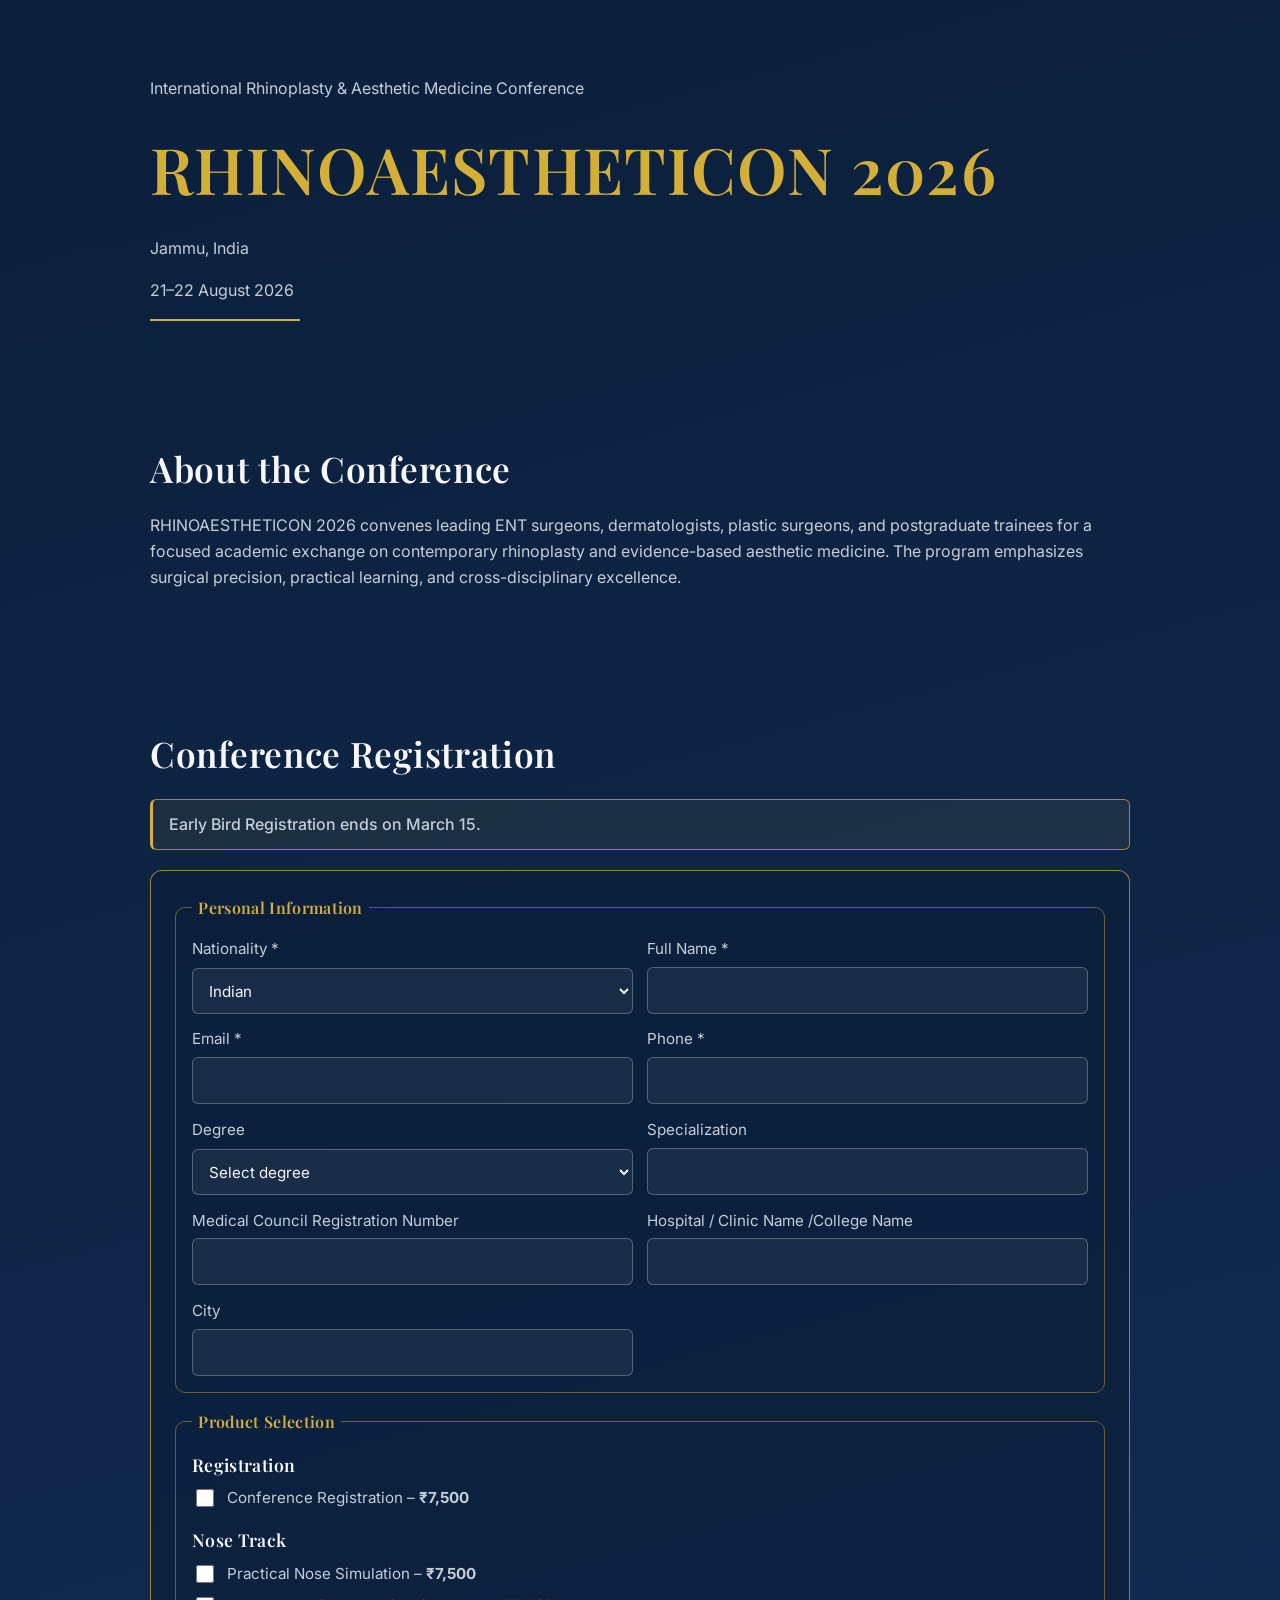
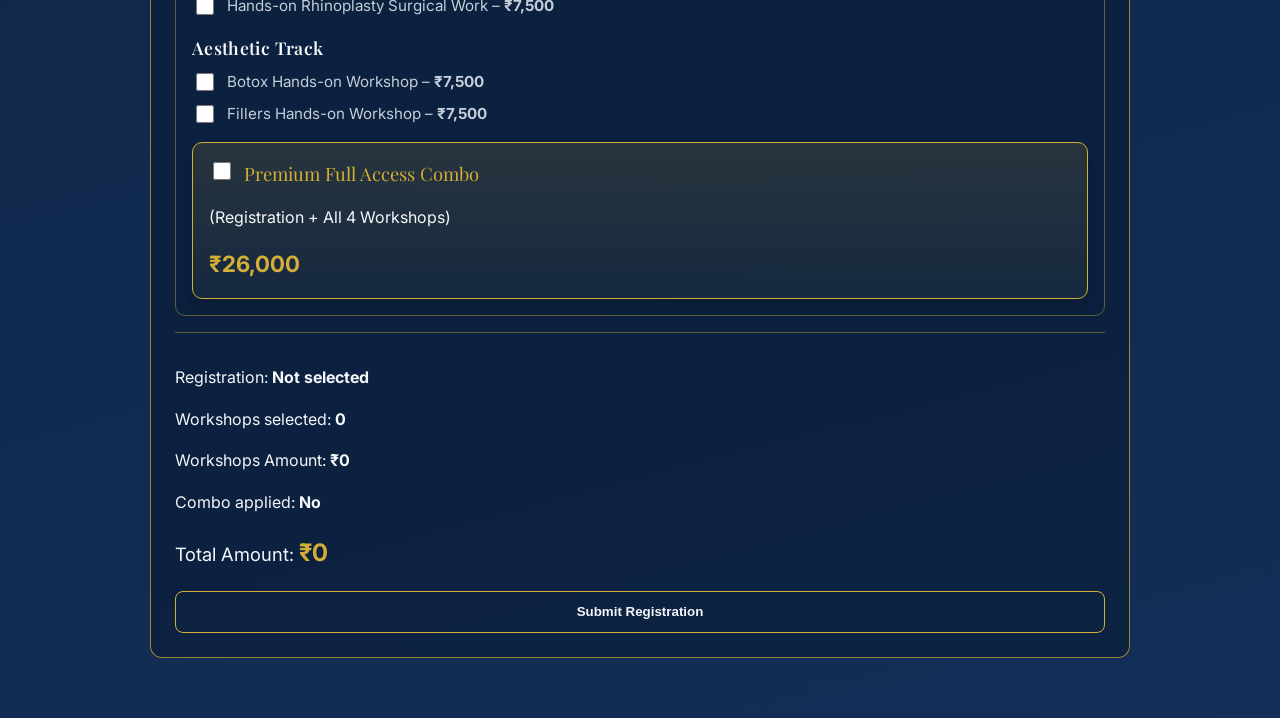
<file: index.html>
<!DOCTYPE html>
<html lang="en">
  <head>
    <meta charset="UTF-8" />
    <meta name="viewport" content="width=device-width, initial-scale=1.0" />
    <title>RHINOAESTHETICON 2026 | Registration</title>
    <link rel="preconnect" href="https://fonts.googleapis.com" />
    <link rel="preconnect" href="https://fonts.gstatic.com" crossorigin />
    <link
      href="https://fonts.googleapis.com/css2?family=Inter:wght@400;500;600;700&family=Playfair+Display:wght@500;600;700&display=swap"
      rel="stylesheet"
    />
    <link rel="stylesheet" href="style.css" />
  </head>
  <body>
    <header class="hero section">
      <div class="container">
        <p class="hero__kicker">International Rhinoplasty &amp; Aesthetic Medicine Conference</p>
        <h1>RHINOAESTHETICON 2026</h1>
        <p class="hero__meta">Jammu, India</p>
        <p class="hero__meta">21–22 August 2026</p>
        <div class="gold-divider" aria-hidden="true"></div>
      </div>
    </header>

    <main>
      <section class="about section" aria-labelledby="about-title">
        <div class="container">
          <h2 id="about-title">About the Conference</h2>
          <p>
            RHINOAESTHETICON 2026 convenes leading ENT surgeons, dermatologists, plastic surgeons,
            and postgraduate trainees for a focused academic exchange on contemporary rhinoplasty and
            evidence-based aesthetic medicine. The program emphasizes surgical precision, practical
            learning, and cross-disciplinary excellence.
          </p>
        </div>
      </section>

      <section class="registration section" aria-labelledby="registration-title">
        <div class="container">
          <h2 id="registration-title">Conference Registration</h2>
          <p class="notice" id="earlyBirdNotice">Early Bird Registration ends on March 15.</p>

          <form class="registration-form" id="registrationForm" action="javascript:void(0);" novalidate>
            <fieldset>
              <legend>Personal Information</legend>
              <div class="grid">
                <label>
                  Nationality *
                  <select id="nationality" name="nationality" required>
                    <option value="Indian">Indian</option>
                    <option value="International">International</option>
                  </select>
                </label>
                <label id="countryWrapper" class="hidden">
                  Country *
                  <input type="text" id="country" name="country" />
                </label>
                <label>
                  Full Name *
                  <input type="text" name="fullName" required />
                </label>
                <label>
                  Email *
                  <input type="email" name="email" required />
                </label>
                <label>
                  Phone *
                  <input type="tel" name="phone" required />
                </label>
                <label>
                  Degree
                  <select name="degree">
                    <option value="">Select degree</option>
                    <option>MBBS</option>
                    <option>MS</option>
                    <option>MD</option>
                    <option>DNB</option>
                  </select>
                </label>
                <label>
                  Specialization
                  <input type="text" name="specialization" />
                </label>
                <label>
                  Medical Council Registration Number
                  <input type="text" name="registrationNumber" />
                </label>
                <label>
                  Hospital / Clinic Name /College Name
                  <input type="text" name="institute" />
                </label>
                <label>
                  City
                  <input type="text" name="city" />
                </label>
              </div>
            </fieldset>

            <fieldset>
              <legend>Product Selection</legend>

              <div class="checkbox-group">
                <h3>Registration</h3>
                <label class="check-item">
                  <input id="registrationCheck" type="checkbox" name="registration" />
                  <span>Conference Registration – <strong id="registrationPriceLabel">₹7,500</strong></span>
                </label>
              </div>

              <div class="checkbox-group">
                <h3>Nose Track</h3>
                <label class="check-item">
                  <input class="workshop-item" type="checkbox" name="noseSimulation" data-base-price="7500" />
                  <span>Practical Nose Simulation – <strong class="workshop-price">₹7,500</strong></span>
                </label>
                <label class="check-item">
                  <input class="workshop-item" type="checkbox" name="rhinoplastyWork" data-base-price="7500" />
                  <span>Hands-on Rhinoplasty Surgical Work – <strong class="workshop-price">₹7,500</strong></span>
                </label>
              </div>

              <div class="checkbox-group">
                <h3>Aesthetic Track</h3>
                <label class="check-item">
                  <input class="workshop-item" type="checkbox" name="botox" data-base-price="7500" />
                  <span>Botox Hands-on Workshop – <strong class="workshop-price">₹7,500</strong></span>
                </label>
                <label class="check-item">
                  <input class="workshop-item" type="checkbox" name="fillers" data-base-price="7500" />
                  <span>Fillers Hands-on Workshop – <strong class="workshop-price">₹7,500</strong></span>
                </label>
              </div>

              <article class="combo-card" aria-label="Premium Full Access Combo">
                <label class="check-item combo-check">
                  <input id="comboCheck" type="checkbox" name="fullCombo" />
                  <span class="combo-card__title">Premium Full Access Combo</span>
                </label>
                <p>(Registration + All 4 Workshops)</p>
                <p class="combo-card__price" id="comboPriceLabel">₹26,000</p>
              </article>
            </fieldset>

            <section class="price-summary" aria-live="polite">
              <p>Registration: <strong id="breakdownRegistration">Not selected</strong></p>
              <p>Workshops selected: <strong id="selectedCount">0</strong></p>
              <p>Workshops Amount: <strong id="breakdownWorkshops">₹0</strong></p>
              <p>Combo applied: <strong id="breakdownCombo">No</strong></p>
              <p class="total">Total Amount: <span id="totalAmount">₹0</span></p>
            </section>

            <p id="formError" class="form-error hidden" role="alert"></p>
            <button type="submit" class="submit-btn">Submit Registration</button>
          </form>
        </div>
      </section>
    </main>

    <script src="script.js"></script>
  </body>
</html>
</file>
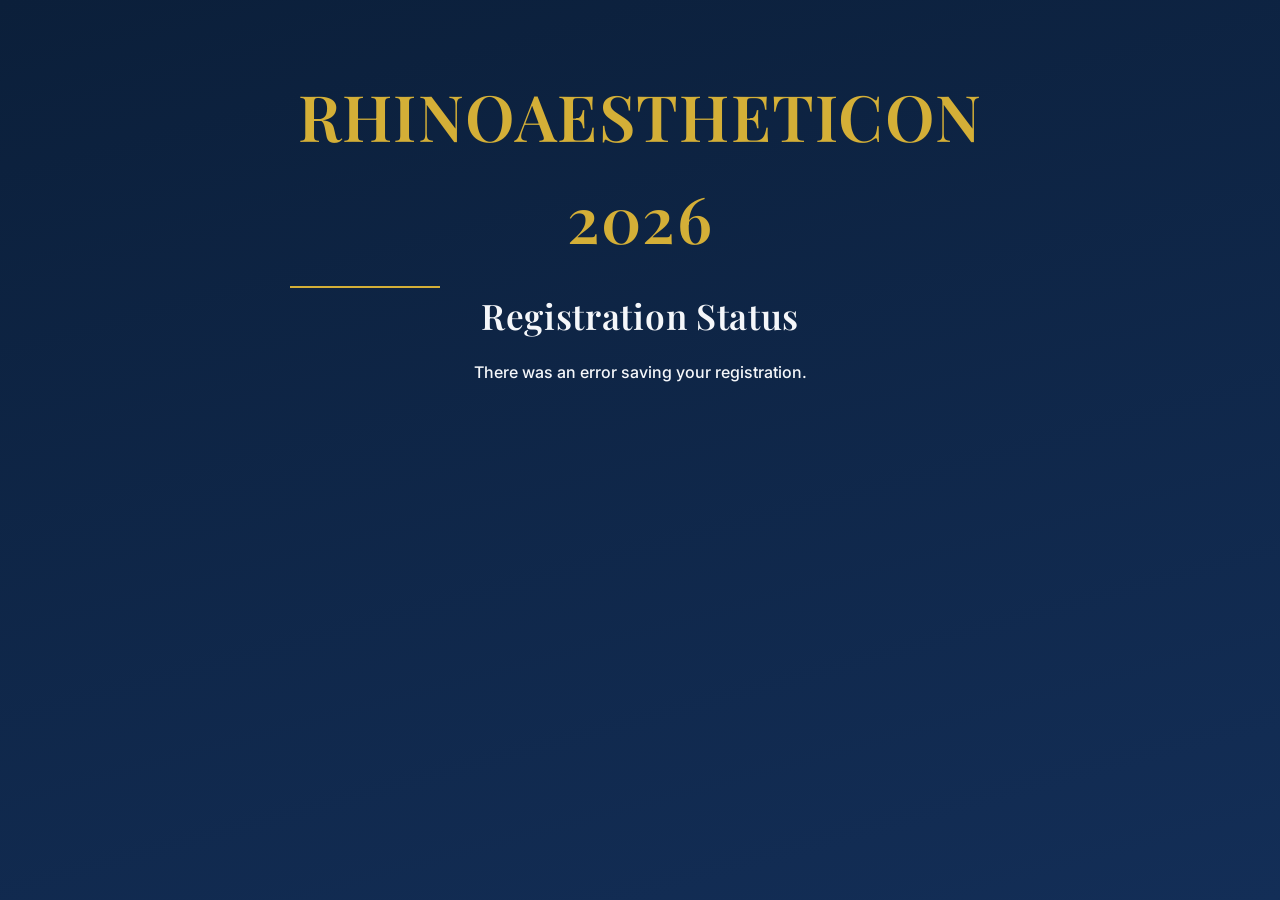
<file: success.html>
<!DOCTYPE html>
<html lang="en">
  <head>
    <meta charset="UTF-8" />
    <meta name="viewport" content="width=device-width, initial-scale=1.0" />
    <title>RHINOAESTHETICON 2026 | Registration Status</title>
    <link rel="preconnect" href="https://fonts.googleapis.com" />
    <link rel="preconnect" href="https://fonts.gstatic.com" crossorigin />
    <link
      href="https://fonts.googleapis.com/css2?family=Inter:wght@400;500;600;700&family=Playfair+Display:wght@500;600;700&display=swap"
      rel="stylesheet"
    />
    <link rel="stylesheet" href="style.css" />
  </head>
  <body>
    <main class="section">
      <div class="container success-wrap">
        <h1>RHINOAESTHETICON 2026</h1>
        <div class="gold-divider" aria-hidden="true"></div>

        <section class="registration-form success-card" aria-live="polite">
          <h2>Registration Status</h2>
          <p id="statusMessage">Saving your registration details…</p>
        </section>
      </div>
    </main>

    <script src="success.js"></script>
  </body>
</html>
</file>
<file: style.css>
:root {
  --bg-dark: #0b1f3a;
  --bg-mid: #132e57;
  --accent: #d4af37;
  --text-main: #f5f7fa;
  --text-secondary: #c5ced8;
  --card-bg: rgba(11, 31, 58, 0.7);
  --border: rgba(212, 175, 55, 0.7);
}

* {
  box-sizing: border-box;
}

body {
  margin: 0;
  min-height: 100vh;
  font-family: "Inter", "Poppins", system-ui, sans-serif;
  color: var(--text-main);
  background: linear-gradient(165deg, var(--bg-dark), var(--bg-mid));
  line-height: 1.6;
}

.container {
  width: min(92%, 980px);
  margin: 0 auto;
}

.section {
  padding: 2.5rem 0;
}

h1,
h2,
h3,
legend {
  font-family: "Playfair Display", Georgia, serif;
  font-weight: 600;
  letter-spacing: 0.02em;
}

h1 {
  margin: 0.3rem 0;
  color: var(--accent);
  font-size: clamp(2rem, 7vw, 4rem);
}

h2 {
  margin-top: 0;
  margin-bottom: 0.8rem;
  font-size: clamp(1.5rem, 4vw, 2.2rem);
}

.hero__kicker,
.hero__meta,
.about p,
label,
.notice {
  color: var(--text-secondary);
}

.gold-divider {
  margin-top: 1rem;
  width: 150px;
  height: 2px;
  background: var(--accent);
}

.notice {
  border: 1px solid var(--border);
  border-left: 3px solid var(--accent);
  border-radius: 6px;
  padding: 0.75rem 1rem;
  margin-bottom: 1.25rem;
  background: rgba(212, 175, 55, 0.08);
  font-weight: 500;
}

#registrationForm {
  border: 1px solid var(--border);
  border-radius: 12px;
  background: var(--card-bg);
  backdrop-filter: blur(4px);
  padding: 1rem;
}

fieldset {
  border: 1px solid rgba(212, 175, 55, 0.45);
  border-radius: 10px;
  padding: 1rem;
  margin: 0 0 1rem;
}

legend {
  color: var(--accent);
  padding: 0 0.4rem;
}

.grid {
  display: grid;
  grid-template-columns: 1fr;
  gap: 0.85rem;
}

label {
  display: grid;
  gap: 0.35rem;
  font-size: 0.95rem;
}

input,
select {
  width: 100%;
  background: rgba(245, 247, 250, 0.06);
  border: 1px solid rgba(197, 206, 216, 0.35);
  border-radius: 6px;
  padding: 0.65rem 0.75rem;
  color: var(--text-main);
  font: inherit;
}

input:focus,
select:focus {
  outline: 1px solid var(--accent);
  border-color: var(--accent);
}

option {
  color: #102546;
}

.checkbox-group {
  margin-bottom: 1rem;
}

.checkbox-group h3 {
  margin: 0 0 0.45rem;
  color: var(--text-main);
  font-size: 1.1rem;
}

.check-item {
  display: flex;
  gap: 0.65rem;
  align-items: flex-start;
  margin-bottom: 0.5rem;
}

.check-item input[type="checkbox"] {
  width: 18px;
  height: 18px;
  accent-color: var(--accent);
  margin-top: 0.2rem;
}

.combo-card {
  border: 1px solid var(--accent);
  border-radius: 10px;
  padding: 1rem;
  margin-top: 1rem;
  background: linear-gradient(180deg, rgba(212, 175, 55, 0.14), rgba(212, 175, 55, 0.05));
  box-shadow: 0 10px 20px rgba(0, 0, 0, 0.2);
  transition: transform 0.2s ease, box-shadow 0.2s ease;
}

.combo-card:hover {
  transform: translateY(-2px);
  box-shadow: 0 14px 24px rgba(0, 0, 0, 0.25);
}

.combo-check {
  margin-bottom: 0.2rem;
}

.combo-card__title {
  margin: 0;
  color: var(--accent);
  font-family: "Playfair Display", Georgia, serif;
  font-size: 1.15rem;
}

.combo-card__price {
  margin: 0.4rem 0 0;
  font-size: 1.4rem;
  font-weight: 700;
  color: var(--accent);
}

.price-summary {
  border-top: 1px solid rgba(212, 175, 55, 0.4);
  margin-top: 1rem;
  padding-top: 1rem;
}

.price-summary .total {
  font-size: 1.15rem;
}

#totalAmount {
  color: var(--accent);
  font-size: 1.5rem;
  font-weight: 700;
}

.form-error {
  margin: 0 0 0.8rem;
  color: #ffd0d0;
}

.submit-btn {
  width: 100%;
  border: 1px solid var(--accent);
  background: transparent;
  color: var(--text-main);
  border-radius: 8px;
  padding: 0.8rem;
  font-weight: 600;
  cursor: pointer;
  transition: background-color 0.2s ease;
}

.submit-btn:hover,
.submit-btn:focus {
  background: rgba(212, 175, 55, 0.18);
}

input:disabled {
  opacity: 0.55;
  cursor: not-allowed;
}

.hidden {
  display: none;
}

@media (min-width: 700px) {
  .section {
    padding: 3.75rem 0;
  }

  #registrationForm {
    padding: 1.5rem;
  }

  .grid {
    grid-template-columns: repeat(2, minmax(0, 1fr));
  }
}

.success-wrap {
  max-width: 700px;
  text-align: center;
}

.success-card h2 {
  margin-top: 0;
}

#statusMessage {
  color: var(--text-main);
  font-weight: 500;
}
</file>
